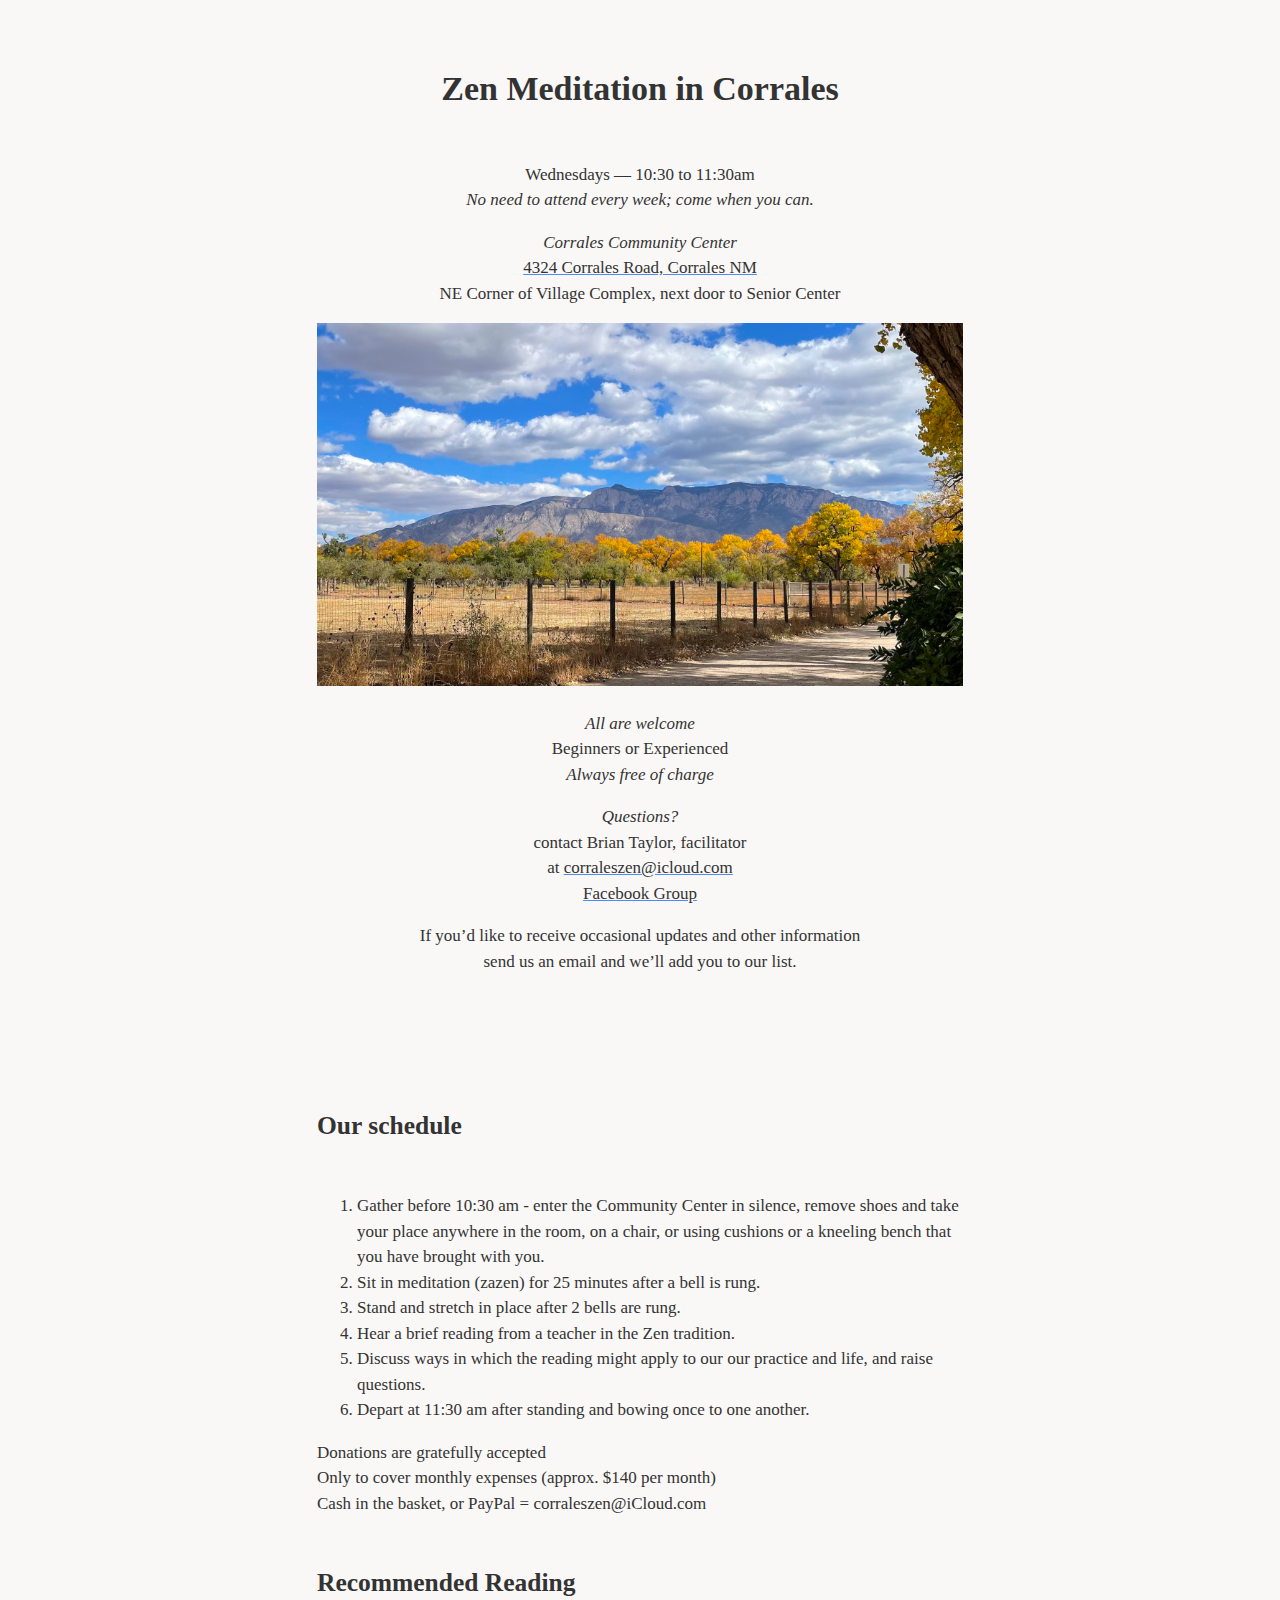
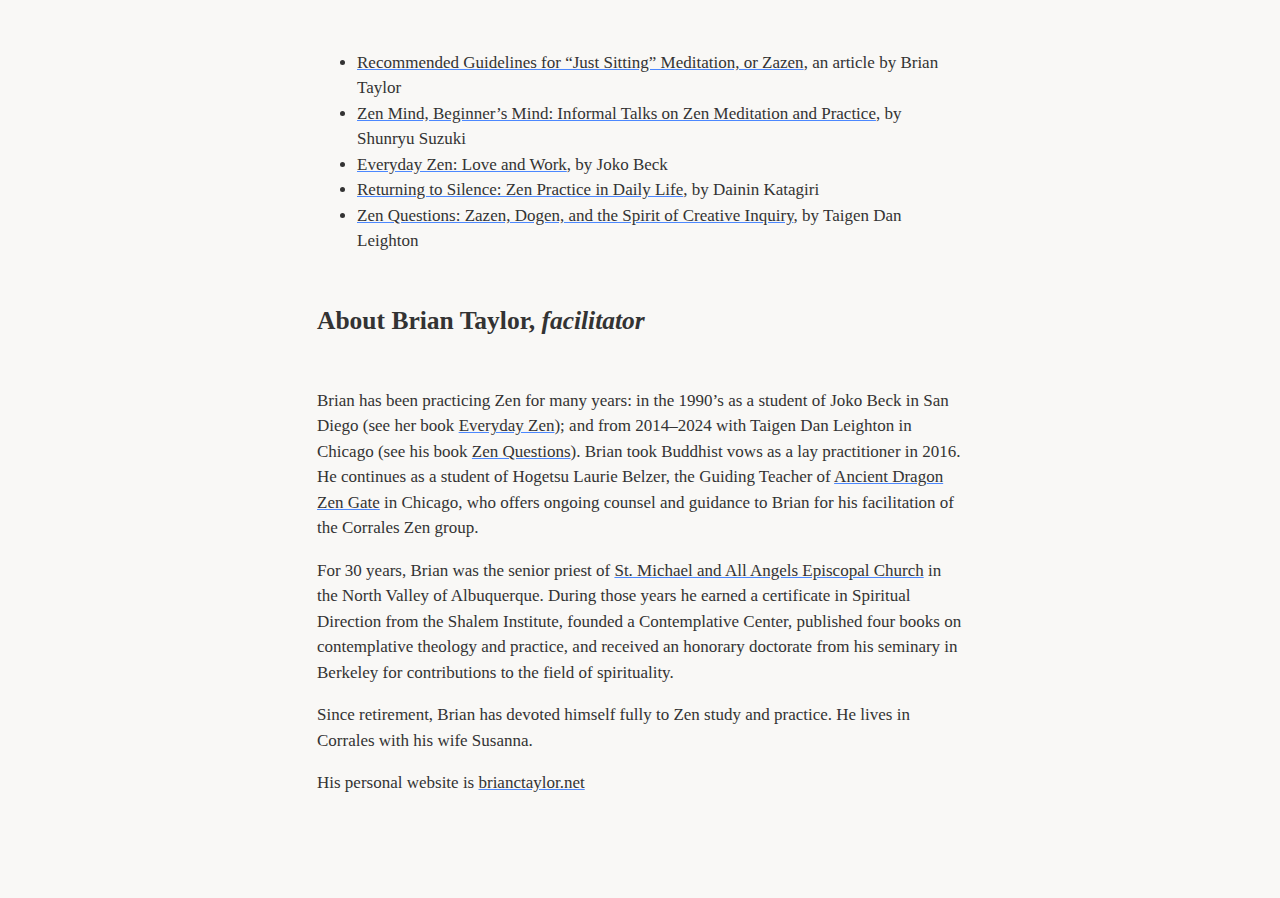
<file: index.html>
<!doctype html>
<html lang="en">
<head>
<meta charset="utf-8" />
<meta name="viewport" content="width = device-width" />
<title>Corrales Zen</title>
<link rel="stylesheet" href="/style.css" />
</head>
<body>

<div id="info">

<h1>Zen Meditation in Corrales</h1>

<p>Wednesdays — 10:30 to 11:30am<br />
<i>No need to attend every week; come when you can.</i></p>

<p><i>Corrales Community Center</i><br>
<a href="https://maps.app.goo.gl/jHaea7PftbCoWf1f8">4324 Corrales Road, Corrales NM</a><br>
NE Corner of Village Complex, next door to Senior Center</p>

<img src="corrales-road.jpg" alt="Corrales Road" />

<p><i>All are welcome</i><br>
Beginners or Experienced<br>
<i>Always free of charge</i></p>

<p><i>Questions?</i><br>
contact Brian Taylor, facilitator<br>
at <a href="mailto:corraleszen@icloud.com">corraleszen@icloud.com</a><br>
<a href="https://www.facebook.com/groups/1339207667227687/">Facebook Group</a></p>

<p>If you’d like to receive occasional updates and other information<br/>
send us an email and we’ll add you to our list.</p>

</div>


<h2>Our schedule</h2>

<ol>
  <li>Gather before 10:30 am - enter the Community Center in silence, remove shoes and take your place anywhere in the
    room, on a chair, or using cushions or a kneeling bench that you have brought with you.</li>
  <li>Sit in meditation (zazen) for 25 minutes after a bell is rung.</li>
  <li>Stand and stretch in place after 2 bells are rung.</li>
  <li>Hear a brief reading from a teacher in the Zen tradition.</li>
  <li>Discuss ways in which the reading might apply to our our practice and life, and raise questions.</li>
  <li>Depart at 11:30 am after standing and bowing once to one another.</li>
</ol>

<p>Donations are gratefully accepted<br/>
Only to cover monthly expenses (approx. $140 per month)<br/>
Cash in the basket, or PayPal = corraleszen@iCloud.com</p>


<h2>Recommended Reading</h2>

<ul>
  <li><a href="/zazen.html">Recommended Guidelines for “Just Sitting” Meditation, or Zazen</a>, an article by Brian Taylor</li>
  <li><a href="https://www.amazon.com/dp/B003OYAV4E">Zen Mind, Beginner’s Mind: Informal Talks on Zen Meditation and Practice</a>, by Shunryu Suzuki</li>
  <li><a href="https://www.amazon.com/dp/B001VA1PTI">Everyday Zen: Love and Work</a>, by Joko Beck</li>
  <li><a href="https://www.amazon.com/dp/0877734313">Returning to Silence: Zen Practice in Daily Life</a>, by Dainin Katagiri</li>
  <li><a href="https://www.amazon.com/dp/0861716450">Zen Questions: Zazen, Dogen, and the Spirit of Creative Inquiry</a>, by Taigen Dan Leighton</li>
</ul>


<h2>About Brian Taylor, <i>facilitator</i></h2>

<p>Brian has been practicing Zen for many years: in the 1990’s as a student of Joko Beck in San Diego (see her book <a href="https://www.amazon.com/dp/B001VA1PTI">Everyday Zen</a>); and from 2014–2024 with Taigen Dan Leighton in Chicago (see his book <a href="https://www.amazon.com/dp/0861716450">Zen Questions</a>). Brian took Buddhist vows as a lay practitioner in 2016. He continues as a student of Hogetsu Laurie Belzer, the Guiding Teacher of <a href="https://www.ancientdragon.org">Ancient Dragon Zen Gate</a> in Chicago, who offers ongoing counsel and guidance to Brian for his facilitation of the Corrales Zen group.</p>

<p>For 30 years, Brian was the senior priest of <a href="https://www.stmichaelsabq.org">St. Michael and All Angels Episcopal Church</a> in the North Valley of Albuquerque. During those years he earned a certificate in Spiritual Direction from the Shalem Institute, founded a Contemplative Center, published four books on contemplative theology and practice, and received an honorary doctorate from his seminary in Berkeley for contributions to the field of spirituality.</p>

<p>Since retirement, Brian has devoted himself fully to Zen study and practice. He lives in Corrales with his wife Susanna.</p>

<p>His personal website is <a href="http://www.brianctaylor.net">brianctaylor.net</a></p>

</body>
</html>
</file>
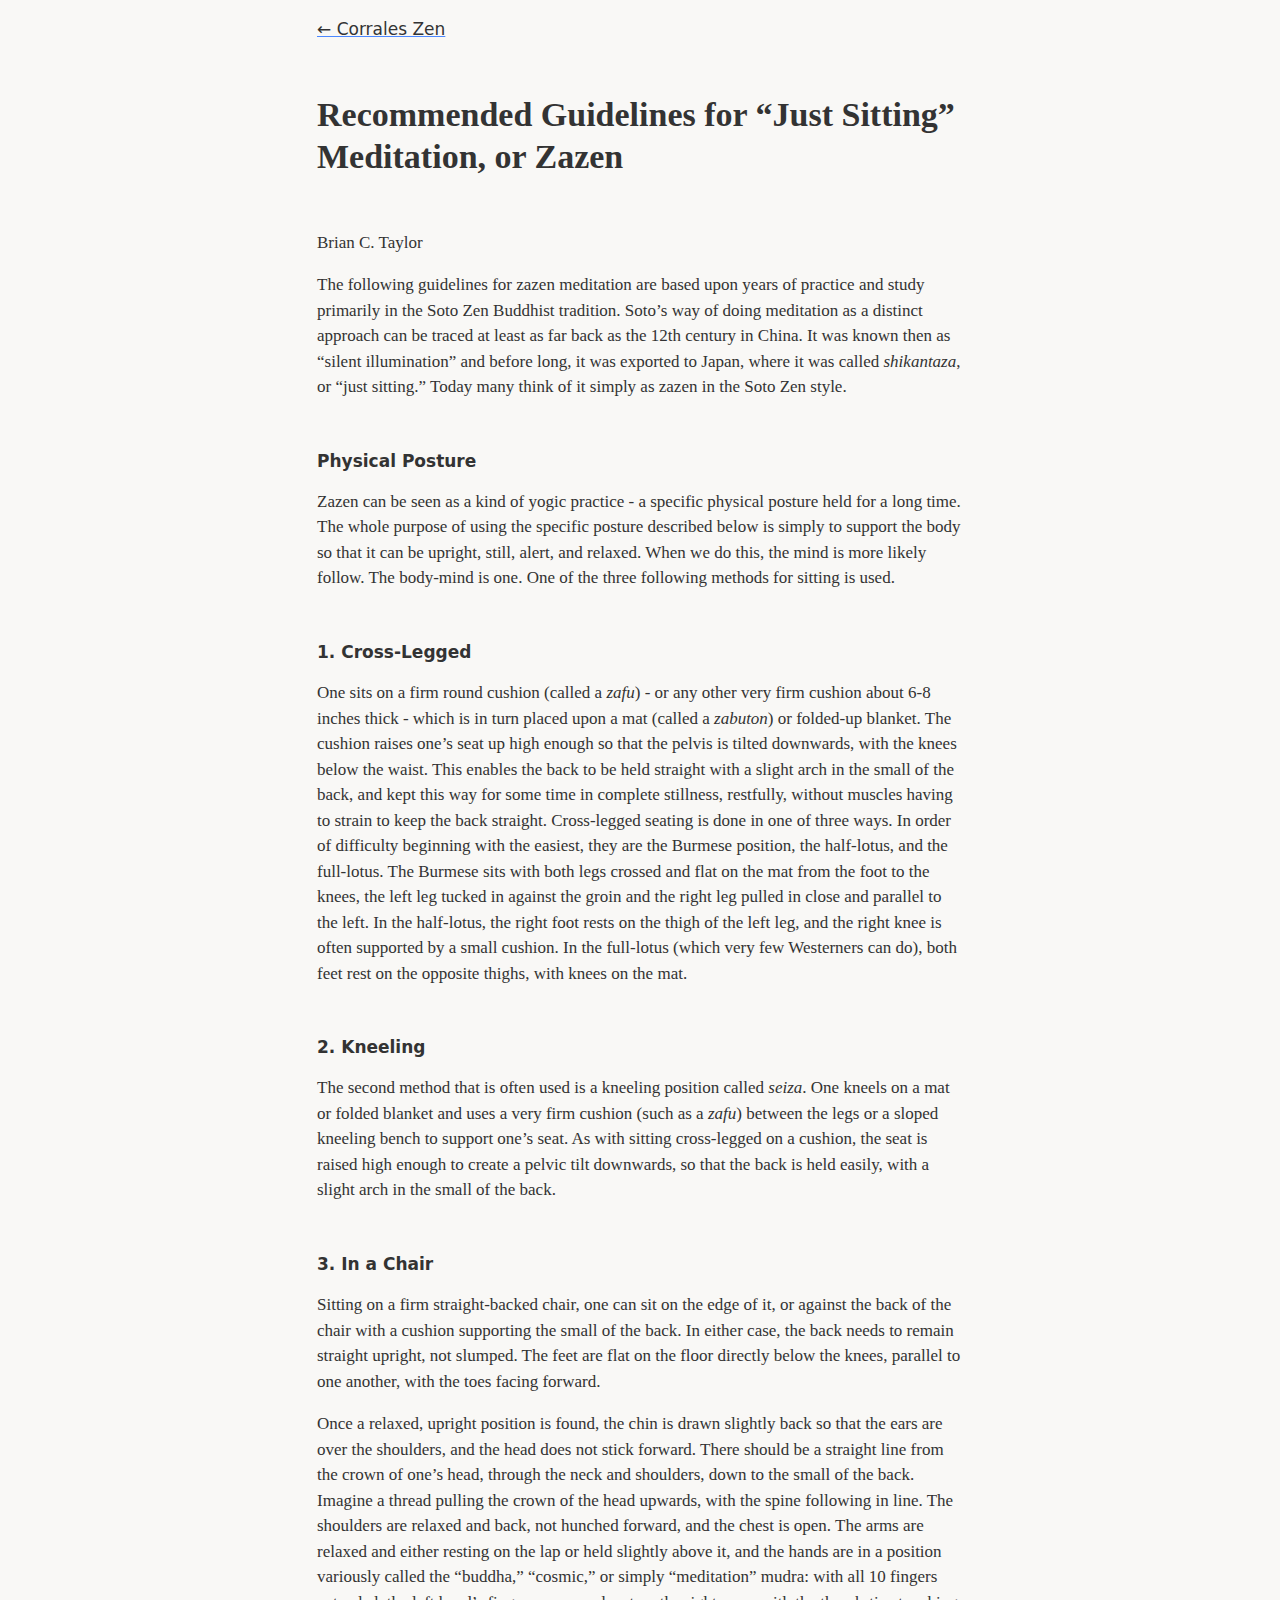
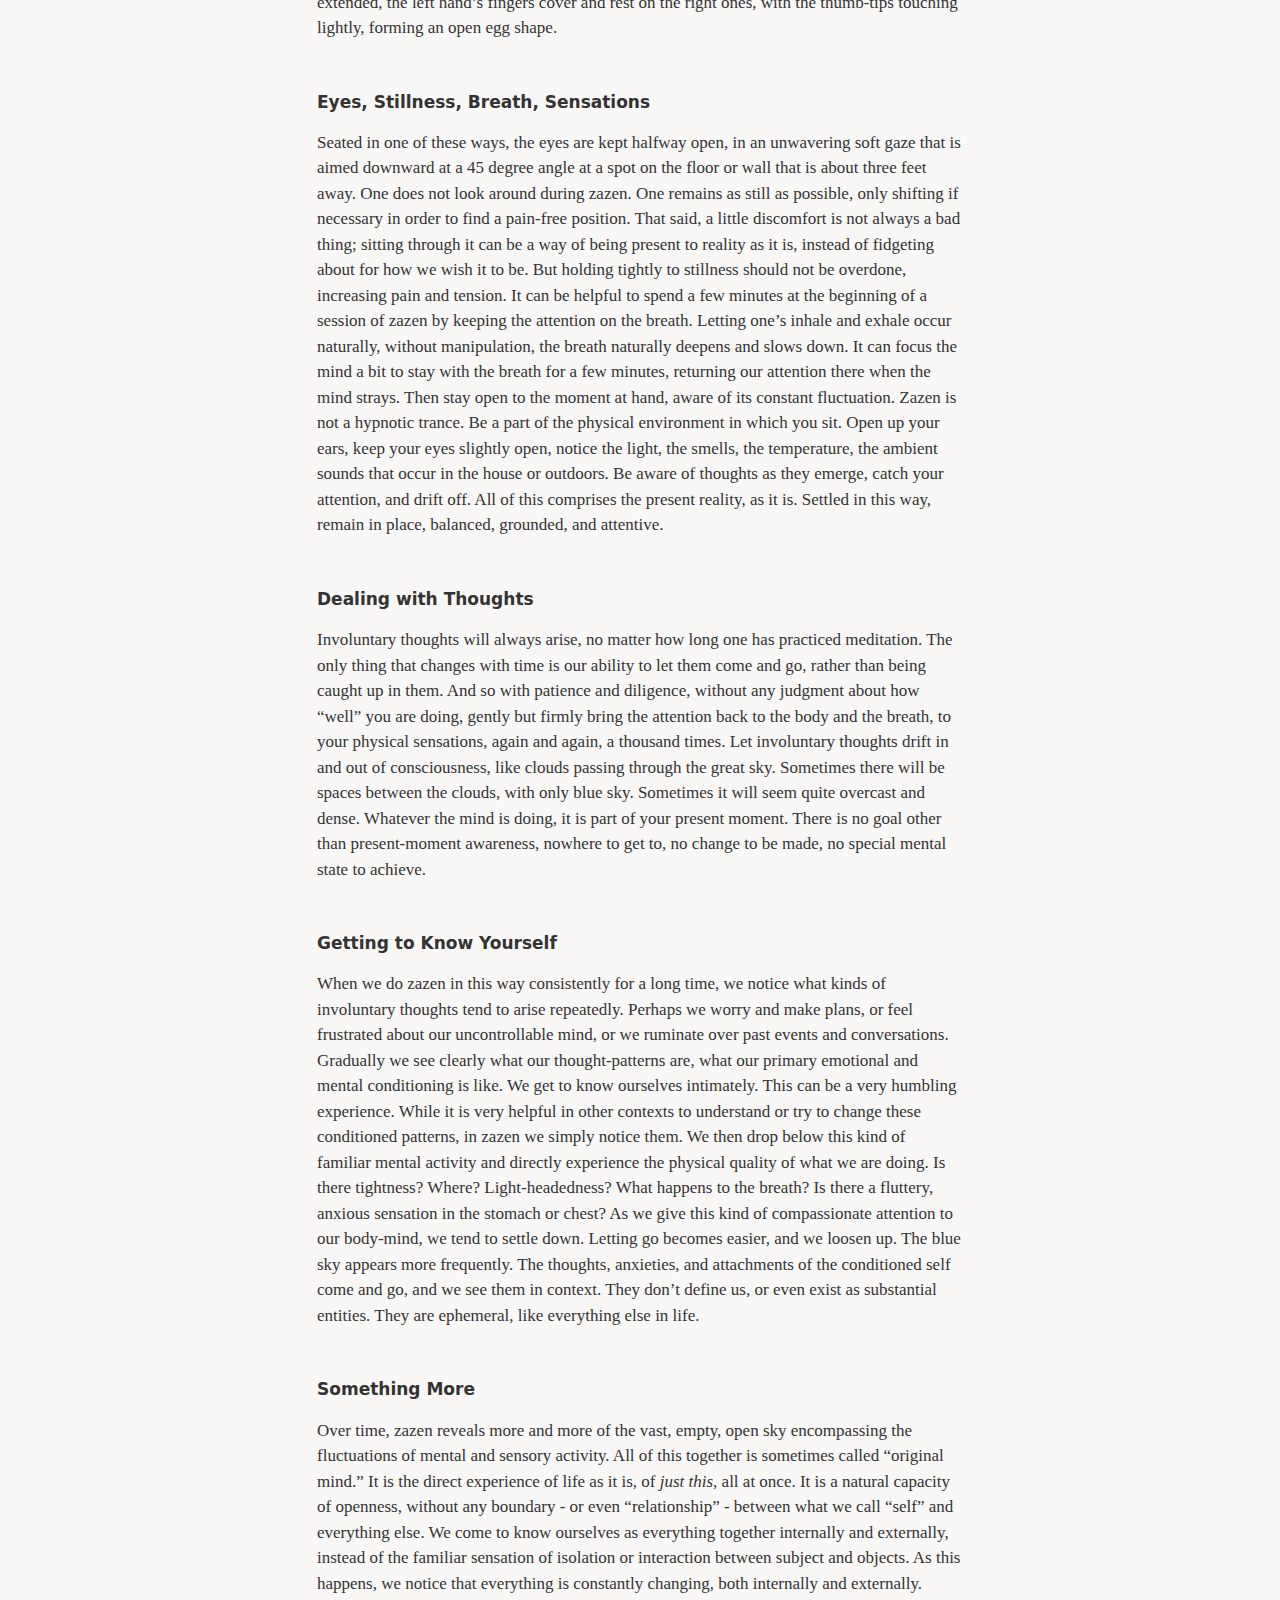
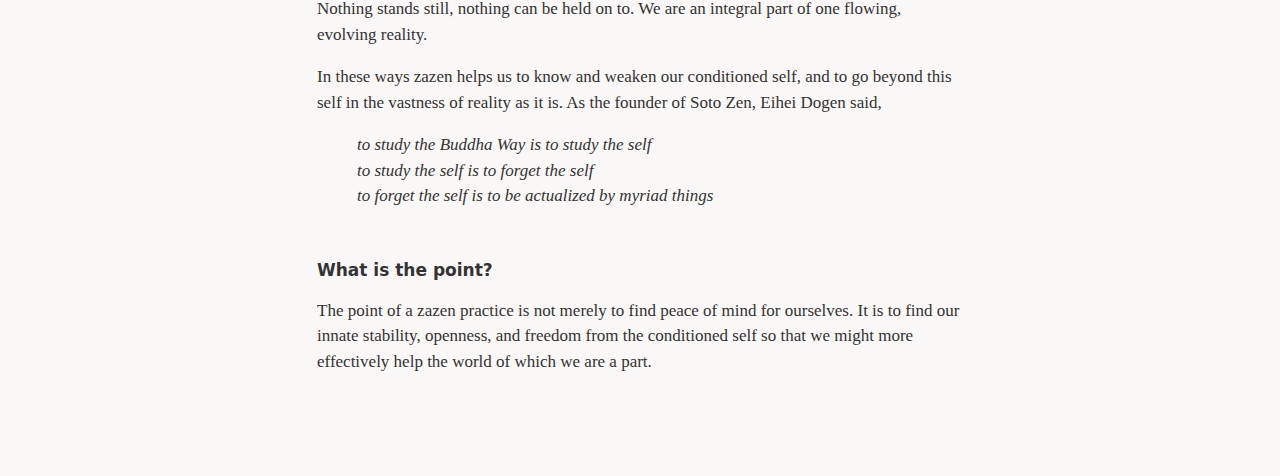
<file: zazen.html>
<!doctype html>
<html lang="en">

<head>
    <meta charset="utf-8" />
    <meta name="viewport" content="width = device-width" />
    <title>Recommended Guidelines for Zazen - Corrales Zen</title>
    <link rel="stylesheet" href="/style.css" />
</head>

<body>

<nav>
    <a href="/">&leftarrow; Corrales Zen</a>
</nav>

<h1 id="recommended-guidelines-for-just-sitting-meditation-or-zazen">Recommended Guidelines for “Just Sitting” Meditation, or Zazen</h1>

<p>Brian C. Taylor</p>

<p>The following guidelines for zazen meditation are based upon years of practice and study primarily in the Soto Zen Buddhist tradition. Soto’s way of doing meditation as a distinct approach can be traced at least as far back as the 12th century in China. It was known then as “silent illumination” and before long, it was exported to Japan, where it was called <em>shikantaza</em>, or “just sitting.” Today many think of it simply as zazen in the Soto Zen style.</p>

<h3 id="physical-posture">Physical Posture</h3>

<p>Zazen can be seen as a kind of yogic practice - a specific physical posture held for a long time. The whole purpose of using the specific posture described below is simply to support the body so that it can be upright, still, alert, and relaxed. When we do this, the mind is more likely follow. The body-mind is one. One of the three following methods for sitting is used.</p>

<h3 id="cross-legged">1. Cross-Legged</h3>

<p>One sits on a firm round cushion (called a <em>zafu</em>) - or any other very firm cushion about 6-8 inches thick - which is in turn placed upon a mat (called a <em>zabuton</em>) or folded-up blanket. The cushion raises one’s seat up high enough so that the pelvis is tilted downwards, with the knees below the waist. This enables the back to be held straight with a slight arch in the small of the back, and kept this way for some time in complete stillness, restfully, without muscles having to strain to keep the back straight. Cross-legged seating is done in one of three ways. In order of difficulty beginning with the easiest, they are the Burmese position, the half-lotus, and the full-lotus. The Burmese sits with both legs crossed and flat on the mat from the foot to the knees, the left leg tucked in against the groin and the right leg pulled in close and parallel to the left. In the half-lotus, the right foot rests on the thigh of the left leg, and the right knee is often supported by a small cushion. In the full-lotus (which very few Westerners can do), both feet rest on the opposite thighs, with knees on the mat.</p>

<h3 id="kneeling">2. Kneeling</h3>

<p>The second method that is often used is a kneeling position called <em>seiza</em>. One kneels on a mat or folded blanket and uses a very firm cushion (such as a <em>zafu</em>) between the legs or a sloped kneeling bench to support one’s seat. As with sitting cross-legged on a cushion, the seat is raised high enough to create a pelvic tilt downwards, so that the back is held easily, with a slight arch in the small of the back.</p>

<h3 id="in-a-chair">3. In a Chair</h3>

<p>Sitting on a firm straight-backed chair, one can sit on the edge of it, or against the back of the chair with a cushion supporting the small of the back. In either case, the back needs to remain straight upright, not slumped. The feet are flat on the floor directly below the knees, parallel to one another, with the toes facing forward.</p>

<p>Once a relaxed, upright position is found, the chin is drawn slightly back so that the ears are over the shoulders, and the head does not stick forward. There should be a straight line from the crown of one’s head, through the neck and shoulders, down to the small of the back. Imagine a thread pulling the crown of the head upwards, with the spine following in line. The shoulders are relaxed and back, not hunched forward, and the chest is open. The arms are relaxed and either resting on the lap or held slightly above it, and the hands are in a position variously called the “buddha,” “cosmic,” or simply “meditation” mudra: with all 10 fingers extended, the left hand’s fingers cover and rest on the right ones, with the thumb-tips touching lightly, forming an open egg shape.</p>

<h3 id="eyes-stillness-breath-sensations">Eyes, Stillness, Breath, Sensations</h3>

<p>Seated in one of these ways, the eyes are kept halfway open, in an unwavering soft gaze that is aimed downward at a 45 degree angle at a spot on the floor or wall that is about three feet away. One does not look around during zazen. One remains as still as possible, only shifting if necessary in order to find a pain-free position. That said, a little discomfort is not always a bad thing; sitting through it can be a way of being present to reality as it is, instead of fidgeting about for how we wish it to be. But holding tightly to stillness should not be overdone, increasing pain and tension. It can be helpful to spend a few minutes at the beginning of a session of zazen by keeping the attention on the breath. Letting one’s inhale and exhale occur naturally, without manipulation, the breath naturally deepens and slows down. It can focus the mind a bit to stay with the breath for a few minutes, returning our attention there when the mind strays. Then stay open to the moment at hand, aware of its constant fluctuation. Zazen is not a hypnotic trance. Be a part of the physical environment in which you sit. Open up your ears, keep your eyes slightly open, notice the light, the smells, the temperature, the ambient sounds that occur in the house or outdoors. Be aware of thoughts as they emerge, catch your attention, and drift off. All of this comprises the present reality, as it is. Settled in this way, remain in place, balanced, grounded, and attentive.</p>

<h3 id="dealing-with-thoughts">Dealing with Thoughts</h3>

<p>Involuntary thoughts will always arise, no matter how long one has practiced meditation. The only thing that changes with time is our ability to let them come and go, rather than being caught up in them. And so with patience and diligence, without any judgment about how “well” you are doing, gently but firmly bring the attention back to the body and the breath, to your physical sensations, again and again, a thousand times. Let involuntary thoughts drift in and out of consciousness, like clouds passing through the great sky. Sometimes there will be spaces between the clouds, with only blue sky. Sometimes it will seem quite overcast and dense. Whatever the mind is doing, it is part of your present moment. There is no goal other than present-moment awareness, nowhere to get to, no change to be made, no special mental state to achieve.</p>

<h3 id="getting-to-know-yourself">Getting to Know Yourself</h3>

<p>When we do zazen in this way consistently for a long time, we notice what kinds of involuntary thoughts tend to arise repeatedly. Perhaps we worry and make plans, or feel frustrated about our uncontrollable mind, or we ruminate over past events and conversations. Gradually we see clearly what our thought-patterns are, what our primary emotional and mental conditioning is like. We get to know ourselves intimately. This can be a very humbling experience. While it is very helpful in other contexts to understand or try to change these conditioned patterns, in zazen we simply notice them. We then drop below this kind of familiar mental activity and directly experience the physical quality of what we are doing. Is there tightness? Where? Light-headedness? What happens to the breath? Is there a fluttery, anxious sensation in the stomach or chest? As we give this kind of compassionate attention to our body-mind, we tend to settle down. Letting go becomes easier, and we loosen up. The blue sky appears more frequently. The thoughts, anxieties, and attachments of the conditioned self come and go, and we see them in context. They don’t define us, or even exist as substantial entities. They are ephemeral, like everything else in life.</p>

<h3 id="something-more">Something More</h3>

<p>Over time, zazen reveals more and more of the vast, empty, open sky encompassing the fluctuations of mental and sensory activity. All of this together is sometimes called “original mind.” It is the direct experience of life as it is, of <em>just this</em>, all at once. It is a natural capacity of openness, without any boundary - or even “relationship” - between what we call “self” and everything else. We come to know ourselves as everything together internally and externally, instead of the familiar sensation of isolation or interaction between subject and objects. As this happens, we notice that everything is constantly changing, both internally and externally. Nothing stands still, nothing can be held on to. We are an integral part of one flowing, evolving reality.</p>

<p>In these ways zazen helps us to know and weaken our conditioned self, and to go beyond this self in the vastness of reality as it is. As the founder of Soto Zen, Eihei Dogen said,</p>

<blockquote>
<p><i>
to study the Buddha Way is to study the self<br/>
to study the self is to forget the self<br />
to forget the self is to be actualized by myriad things
</i></p>
</blockquote>

<h3 id="what-is-the-point">What is the point?</h3>

<p>The point of a zazen practice is not merely to find peace of mind for ourselves. It is to find our innate stability, openness, and freedom from the conditioned self so that we might more effectively help the world of which we are a part.</p>

</body>
</html>
</file>
<file: style.css>
:root {
    --sans: system-ui, -apple-system, sans-serif;
    --serif: -apple-system-ui-serif, ui-serif, Georgia, serif;
    color-scheme: light;
    font-family: var(--serif);
    font-size: 17px;
    line-height: 1.5;
    color: hsl(0, 0%, 20%);
    background-color: hsl(40, 20%, 97%);
}

body {
    max-width: 38em;
    padding: 1em 1em 5em 1em;
    margin: 0 auto;
}

nav {
    font-family: var(--sans);
}

h1,
h2,
h3,
h4,
h5,
h6 {
    font-weight: 600;
    margin: 3rem 0;
    line-height: 1.25;
}

h1 {
    font-size: 2em;
}

h2 {
    font-size: 1.5em;
}

h3 {
    font-size: 1em;
    margin-bottom: 0;
    font-weight: 800;
    font-family: var(--sans);
}

a {
    color: inherit;
    text-decoration-color: hsl(220, 100%, 65%);
}

img {
    max-width: 100%;
}

div#info {
    text-align: center;
    margin-bottom: 8em;
}
</file>
